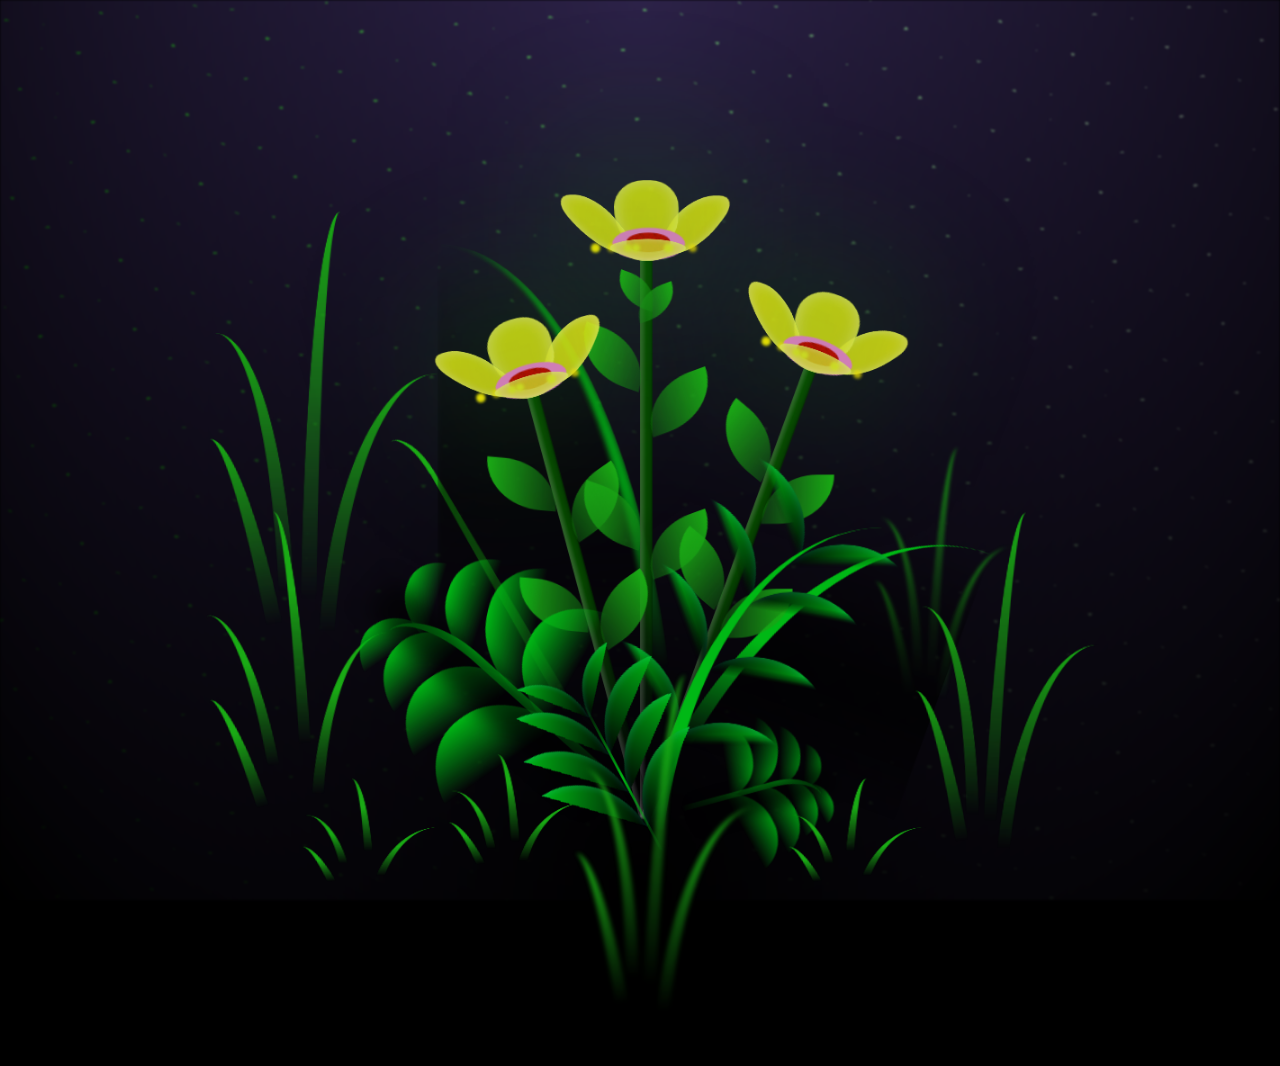
<file: FLORES.html>
<!DOCTYPE html>
<html lang="es">
<head>
    <meta charset="UTF-8">
    <meta http-equiv="X-UA-Compatible" content="IE=edge">
    <meta name="viewport" content="width=device-width, initial-scale=1.0">
    <link rel="stylesheet" href="css/main.css">
    <link rel="icon" href="img/flowers.png" type="image/x-icon">
    <title>FLORES</title>
</head>

<body class="container">
    <div class="night"></div>
    <div class="flowers">
      <div class="flower flower--1">
        <div class="flower__leafs flower__leafs--1">
          <div class="flower__leaf flower__leaf--1"></div>
          <div class="flower__leaf flower__leaf--2"></div>
          <div class="flower__leaf flower__leaf--3"></div>
          <div class="flower__leaf flower__leaf--4"></div>
          <div class="flower__white-circle"></div>
  
          <div class="flower__light flower__light--1"></div>
          <div class="flower__light flower__light--2"></div>
          <div class="flower__light flower__light--3"></div>
          <div class="flower__light flower__light--4"></div>
          <div class="flower__light flower__light--5"></div>
          <div class="flower__light flower__light--6"></div>
          <div class="flower__light flower__light--7"></div>
          <div class="flower__light flower__light--8"></div>
  
        </div>
        <div class="flower__line">
          <div class="flower__line__leaf flower__line__leaf--1"></div>
          <div class="flower__line__leaf flower__line__leaf--2"></div>
          <div class="flower__line__leaf flower__line__leaf--3"></div>
          <div class="flower__line__leaf flower__line__leaf--4"></div>
          <div class="flower__line__leaf flower__line__leaf--5"></div>
          <div class="flower__line__leaf flower__line__leaf--6"></div>
        </div>
      </div>
  
      <div class="flower flower--2">
        <div class="flower__leafs flower__leafs--2">
          <div class="flower__leaf flower__leaf--1"></div>
          <div class="flower__leaf flower__leaf--2"></div>
          <div class="flower__leaf flower__leaf--3"></div>
          <div class="flower__leaf flower__leaf--4"></div>
          <div class="flower__white-circle"></div>
  
          <div class="flower__light flower__light--1"></div>
          <div class="flower__light flower__light--2"></div>
          <div class="flower__light flower__light--3"></div>
          <div class="flower__light flower__light--4"></div>
          <div class="flower__light flower__light--5"></div>
          <div class="flower__light flower__light--6"></div>
          <div class="flower__light flower__light--7"></div>
          <div class="flower__light flower__light--8"></div>
  
        </div>
        <div class="flower__line">
          <div class="flower__line__leaf flower__line__leaf--1"></div>
          <div class="flower__line__leaf flower__line__leaf--2"></div>
          <div class="flower__line__leaf flower__line__leaf--3"></div>
          <div class="flower__line__leaf flower__line__leaf--4"></div>
        </div>
      </div>
  
      <div class="flower flower--3">
        <div class="flower__leafs flower__leafs--3">
          <div class="flower__leaf flower__leaf--1"></div>
          <div class="flower__leaf flower__leaf--2"></div>
          <div class="flower__leaf flower__leaf--3"></div>
          <div class="flower__leaf flower__leaf--4"></div>
          <div class="flower__white-circle"></div>
  
          <div class="flower__light flower__light--1"></div>
          <div class="flower__light flower__light--2"></div>
          <div class="flower__light flower__light--3"></div>
          <div class="flower__light flower__light--4"></div>
          <div class="flower__light flower__light--5"></div>
          <div class="flower__light flower__light--6"></div>
          <div class="flower__light flower__light--7"></div>
          <div class="flower__light flower__light--8"></div>
  
        </div>
        <div class="flower__line">
          <div class="flower__line__leaf flower__line__leaf--1"></div>
          <div class="flower__line__leaf flower__line__leaf--2"></div>
          <div class="flower__line__leaf flower__line__leaf--3"></div>
          <div class="flower__line__leaf flower__line__leaf--4"></div>
        </div>
      </div>
  
      <div class="grow-ans" style="--d:1.2s">
        <div class="flower__g-long">
          <div class="flower__g-long__top"></div>
          <div class="flower__g-long__bottom"></div>
        </div>
      </div>
  
      <div class="growing-grass">
        <div class="flower__grass flower__grass--1">
          <div class="flower__grass--top"></div>
          <div class="flower__grass--bottom"></div>
          <div class="flower__grass__leaf flower__grass__leaf--1"></div>
          <div class="flower__grass__leaf flower__grass__leaf--2"></div>
          <div class="flower__grass__leaf flower__grass__leaf--3"></div>
          <div class="flower__grass__leaf flower__grass__leaf--4"></div>
          <div class="flower__grass__leaf flower__grass__leaf--5"></div>
          <div class="flower__grass__leaf flower__grass__leaf--6"></div>
          <div class="flower__grass__leaf flower__grass__leaf--7"></div>
          <div class="flower__grass__leaf flower__grass__leaf--8"></div>
          <div class="flower__grass__overlay"></div>
        </div>
      </div>
  
      <div class="growing-grass">
        <div class="flower__grass flower__grass--2">
          <div class="flower__grass--top"></div>
          <div class="flower__grass--bottom"></div>
          <div class="flower__grass__leaf flower__grass__leaf--1"></div>
          <div class="flower__grass__leaf flower__grass__leaf--2"></div>
          <div class="flower__grass__leaf flower__grass__leaf--3"></div>
          <div class="flower__grass__leaf flower__grass__leaf--4"></div>
          <div class="flower__grass__leaf flower__grass__leaf--5"></div>
          <div class="flower__grass__leaf flower__grass__leaf--6"></div>
          <div class="flower__grass__leaf flower__grass__leaf--7"></div>
          <div class="flower__grass__leaf flower__grass__leaf--8"></div>
          <div class="flower__grass__overlay"></div>
        </div>
      </div>
  
      <div class="grow-ans" style="--d:2.4s">
        <div class="flower__g-right flower__g-right--1">
          <div class="leaf"></div>
        </div>
      </div>
  
      <div class="grow-ans" style="--d:2.8s">
        <div class="flower__g-right flower__g-right--2">
          <div class="leaf"></div>
        </div>
      </div>
  
      <div class="grow-ans" style="--d:2.8s">
        <div class="flower__g-front">
          <div class="flower__g-front__leaf-wrapper flower__g-front__leaf-wrapper--1">
            <div class="flower__g-front__leaf"></div>
          </div>
          <div class="flower__g-front__leaf-wrapper flower__g-front__leaf-wrapper--2">
            <div class="flower__g-front__leaf"></div>
          </div>
          <div class="flower__g-front__leaf-wrapper flower__g-front__leaf-wrapper--3">
            <div class="flower__g-front__leaf"></div>
          </div>
          <div class="flower__g-front__leaf-wrapper flower__g-front__leaf-wrapper--4">
            <div class="flower__g-front__leaf"></div>
          </div>
          <div class="flower__g-front__leaf-wrapper flower__g-front__leaf-wrapper--5">
            <div class="flower__g-front__leaf"></div>
          </div>
          <div class="flower__g-front__leaf-wrapper flower__g-front__leaf-wrapper--6">
            <div class="flower__g-front__leaf"></div>
          </div>
          <div class="flower__g-front__leaf-wrapper flower__g-front__leaf-wrapper--7">
            <div class="flower__g-front__leaf"></div>
          </div>
          <div class="flower__g-front__leaf-wrapper flower__g-front__leaf-wrapper--8">
            <div class="flower__g-front__leaf"></div>
          </div>
          <div class="flower__g-front__line"></div>
        </div>
      </div>
  
      <div class="grow-ans" style="--d:3.2s">
        <div class="flower__g-fr">
          <div class="leaf"></div>
          <div class="flower__g-fr__leaf flower__g-fr__leaf--1"></div>
          <div class="flower__g-fr__leaf flower__g-fr__leaf--2"></div>
          <div class="flower__g-fr__leaf flower__g-fr__leaf--3"></div>
          <div class="flower__g-fr__leaf flower__g-fr__leaf--4"></div>
          <div class="flower__g-fr__leaf flower__g-fr__leaf--5"></div>
          <div class="flower__g-fr__leaf flower__g-fr__leaf--6"></div>
          <div class="flower__g-fr__leaf flower__g-fr__leaf--7"></div>
          <div class="flower__g-fr__leaf flower__g-fr__leaf--8"></div>
        </div>
      </div>
  
      <div class="long-g long-g--0">
        <div class="grow-ans" style="--d:3s">
          <div class="leaf leaf--0"></div>
        </div>
        <div class="grow-ans" style="--d:2.2s">
          <div class="leaf leaf--1"></div>
        </div>
        <div class="grow-ans" style="--d:3.4s">
          <div class="leaf leaf--2"></div>
        </div>
        <div class="grow-ans" style="--d:3.6s">
          <div class="leaf leaf--3"></div>
        </div>
      </div>
  
      <div class="long-g long-g--1">
        <div class="grow-ans" style="--d:3.6s">
          <div class="leaf leaf--0"></div>
        </div>
        <div class="grow-ans" style="--d:3.8s">
          <div class="leaf leaf--1"></div>
        </div>
        <div class="grow-ans" style="--d:4s">
          <div class="leaf leaf--2"></div>
        </div>
        <div class="grow-ans" style="--d:4.2s">
          <div class="leaf leaf--3"></div>
        </div>
      </div>
  
      <div class="long-g long-g--2">
        <div class="grow-ans" style="--d:4s">
          <div class="leaf leaf--0"></div>
        </div>
        <div class="grow-ans" style="--d:4.2s">
          <div class="leaf leaf--1"></div>
        </div>
        <div class="grow-ans" style="--d:4.4s">
          <div class="leaf leaf--2"></div>
        </div>
        <div class="grow-ans" style="--d:4.6s">
          <div class="leaf leaf--3"></div>
        </div>
      </div>
  
      <div class="long-g long-g--3">
        <div class="grow-ans" style="--d:4s">
          <div class="leaf leaf--0"></div>
        </div>
        <div class="grow-ans" style="--d:4.2s">
          <div class="leaf leaf--1"></div>
        </div>
        <div class="grow-ans" style="--d:3s">
          <div class="leaf leaf--2"></div>
        </div>
        <div class="grow-ans" style="--d:3.6s">
          <div class="leaf leaf--3"></div>
        </div>
      </div>
  
      <div class="long-g long-g--4">
        <div class="grow-ans" style="--d:4s">
          <div class="leaf leaf--0"></div>
        </div>
        <div class="grow-ans" style="--d:4.2s">
          <div class="leaf leaf--1"></div>
        </div>
        <div class="grow-ans" style="--d:3s">
          <div class="leaf leaf--2"></div>
        </div>
        <div class="grow-ans" style="--d:3.6s">
          <div class="leaf leaf--3"></div>
        </div>
      </div>
  
      <div class="long-g long-g--5">
        <div class="grow-ans" style="--d:4s">
          <div class="leaf leaf--0"></div>
        </div>
        <div class="grow-ans" style="--d:4.2s">
          <div class="leaf leaf--1"></div>
        </div>
        <div class="grow-ans" style="--d:3s">
          <div class="leaf leaf--2"></div>
        </div>
        <div class="grow-ans" style="--d:3.6s">
          <div class="leaf leaf--3"></div>
        </div>
      </div>
  
      <div class="long-g long-g--6">
        <div class="grow-ans" style="--d:4.2s">
          <div class="leaf leaf--0"></div>
        </div>
        <div class="grow-ans" style="--d:4.4s">
          <div class="leaf leaf--1"></div>
        </div>
        <div class="grow-ans" style="--d:4.6s">
          <div class="leaf leaf--2"></div>
        </div>
        <div class="grow-ans" style="--d:4.8s">
          <div class="leaf leaf--3"></div>
        </div>
      </div>
  
      <div class="long-g long-g--7">
        <div class="grow-ans" style="--d:3s">
          <div class="leaf leaf--0"></div>
        </div>
        <div class="grow-ans" style="--d:3.2s">
          <div class="leaf leaf--1"></div>
        </div>
        <div class="grow-ans" style="--d:3.5s">
          <div class="leaf leaf--2"></div>
        </div>
        <div class="grow-ans" style="--d:3.6s">
          <div class="leaf leaf--3"></div>
        </div>
      </div>
    </div>
    <script src="main.js"></script>
  </body>
</html>
</file>
<file: css/main.css>
*,
*::after,
*::before {
  padding: 0;
  margin: 0;
  box-sizing: border-box;
}

:root {
  --dark-color: #000;
}

body {
  display: flex;
  align-items: flex-end;
  justify-content: center;
  min-height: 100vh;
  background-color: var(--dark-color);
  overflow: hidden;
  perspective: 1000px;
}
img {
  max-width: 100%; /* Asegura que la imagen nunca exceda el ancho de su contenedor */
  height: auto;    /* Mantiene la proporción de la imagen al escalarla */
  display: block;  /* Opcional: Ayuda a evitar problemas de espacio inferior si la imagen es un elemento en línea */
}

.night {
  position: fixed;
  left: 50%;
  top: 0;
  transform: translateX(-50%);
  width: 100%;
  height: 100%;
  filter: blur(0.1vmin);
  background-image: radial-gradient(ellipse at top, transparent 0%, var(--dark-color)), 
  radial-gradient(ellipse at bottom, var(--dark-color), rgba(145, 233, 255, 0.2)), 
  repeating-linear-gradient(220deg, rgb(42, 2, 64) 0px,  rgb(42, 2, 64) 19px, transparent 19px, 
  transparent 22px), repeating-linear-gradient(189deg,  rgb(42, 2, 64) 0px,  rgb(42, 2, 64) 19px, 
  transparent 19px, transparent 22px), repeating-linear-gradient(148deg,  rgb(42, 2, 64) 0px, 
  rgb(42, 2, 64) 19px, transparent 19px, transparent 22px), linear-gradient(90deg, rgb(21, 255, 0), 
  rgb(240, 240, 240));
}

.flowers {
  position: relative;
  transform: scale(0.9);
}

.flower {
  position: absolute;
  bottom: 10vmin;
  transform-origin: bottom center;
  z-index: 10;
  --fl-speed: 0.8s;
}
.flower--1 {
  -webkit-animation: moving-flower-1 4s linear infinite;
          animation: moving-flower-1 4s linear infinite;
}
.flower--1 .flower__line {
  height: 70vmin;
  -webkit-animation-delay: 0.3s;
          animation-delay: 0.3s;
}
.flower--1 .flower__line__leaf--1 {
  -webkit-animation: blooming-leaf-right var(--fl-speed) 1.6s backwards;
          animation: blooming-leaf-right var(--fl-speed) 1.6s backwards;
}
.flower--1 .flower__line__leaf--2 {
  -webkit-animation: blooming-leaf-right var(--fl-speed) 1.4s backwards;
          animation: blooming-leaf-right var(--fl-speed) 1.4s backwards;
}
.flower--1 .flower__line__leaf--3 {
  -webkit-animation: blooming-leaf-left var(--fl-speed) 1.2s backwards;
          animation: blooming-leaf-left var(--fl-speed) 1.2s backwards;
}
.flower--1 .flower__line__leaf--4 {
  -webkit-animation: blooming-leaf-left var(--fl-speed) 1s backwards;
          animation: blooming-leaf-left var(--fl-speed) 1s backwards;
}
.flower--1 .flower__line__leaf--5 {
  -webkit-animation: blooming-leaf-right var(--fl-speed) 1.8s backwards;
          animation: blooming-leaf-right var(--fl-speed) 1.8s backwards;
}
.flower--1 .flower__line__leaf--6 {
  -webkit-animation: blooming-leaf-left var(--fl-speed) 2s backwards;
          animation: blooming-leaf-left var(--fl-speed) 2s backwards;
}
.flower--2 {
  left: 50%;
  transform: rotate(20deg);
  -webkit-animation: moving-flower-2 4s linear infinite;
          animation: moving-flower-2 4s linear infinite;
}
.flower--2 .flower__line {
  height: 60vmin;
  -webkit-animation-delay: 0.6s;
          animation-delay: 0.6s;
}
.flower--2 .flower__line__leaf--1 {
  -webkit-animation: blooming-leaf-right var(--fl-speed) 1.9s backwards;
          animation: blooming-leaf-right var(--fl-speed) 1.9s backwards;
}
.flower--2 .flower__line__leaf--2 {
  -webkit-animation: blooming-leaf-right var(--fl-speed) 1.7s backwards;
          animation: blooming-leaf-right var(--fl-speed) 1.7s backwards;
}
.flower--2 .flower__line__leaf--3 {
  -webkit-animation: blooming-leaf-left var(--fl-speed) 1.5s backwards;
          animation: blooming-leaf-left var(--fl-speed) 1.5s backwards;
}
.flower--2 .flower__line__leaf--4 {
  -webkit-animation: blooming-leaf-left var(--fl-speed) 1.3s backwards;
          animation: blooming-leaf-left var(--fl-speed) 1.3s backwards;
}
.flower--3 {
  left: 50%;
  transform: rotate(-15deg);
  -webkit-animation: moving-flower-3 4s linear infinite;
          animation: moving-flower-3 4s linear infinite;
}
.flower--3 .flower__line {
  -webkit-animation-delay: 0.9s;
          animation-delay: 0.9s;
}
.flower--3 .flower__line__leaf--1 {
  -webkit-animation: blooming-leaf-right var(--fl-speed) 2.5s backwards;
          animation: blooming-leaf-right var(--fl-speed) 2.5s backwards;
}
.flower--3 .flower__line__leaf--2 {
  -webkit-animation: blooming-leaf-right var(--fl-speed) 2.3s backwards;
          animation: blooming-leaf-right var(--fl-speed) 2.3s backwards;
}
.flower--3 .flower__line__leaf--3 {
  -webkit-animation: blooming-leaf-left var(--fl-speed) 2.1s backwards;
          animation: blooming-leaf-left var(--fl-speed) 2.1s backwards;
}
.flower--3 .flower__line__leaf--4 {
  -webkit-animation: blooming-leaf-left var(--fl-speed) 1.9s backwards;
          animation: blooming-leaf-left var(--fl-speed) 1.9s backwards;
}
.flower__leafs {
  position: relative;
  -webkit-animation: blooming-flower 2s backwards;
          animation: blooming-flower 2s backwards;
}
.flower__leafs--1 {
  -webkit-animation-delay: 1.1s;
          animation-delay: 1.1s;
}
.flower__leafs--2 {
  -webkit-animation-delay: 1.4s;
          animation-delay: 1.4s;
}
.flower__leafs--3 {
  -webkit-animation-delay: 1.7s;
          animation-delay: 1.7s;
}
.flower__leafs::after {
  content: "";
  position: absolute;
  left: 0;
  top: 0;
  transform: translate(-50%, -100%);
  width: 8vmin;
  height: 8vmin;
  background-color: #1aaa15;
  filter: blur(10vmin);
}
.flower__leaf {
  position: absolute;
  bottom: 0;
  left: 50%;
  width: 8vmin;
  height: 11vmin;
  border-radius: 51% 49% 47% 53%/44% 45% 55% 69%;
  background-color: #1aaa15;
  background-image: linear-gradient(to top, #dbd816, #dde012);
  transform-origin: bottom center;
  opacity: 0.9;
  box-shadow: inset 0 0 2vmin rgba(255, 255, 255, 0.5);
}
.flower__leaf--1 {
  transform: translate(-10%, 1%) rotateY(40deg) rotateX(-50deg);
}
.flower__leaf--2 {
  transform: translate(-50%, -4%) rotateX(40deg);
}
.flower__leaf--3 {
  transform: translate(-90%, 0%) rotateY(45deg) rotateX(50deg);
}
.flower__leaf--4 {
  width: 8vmin;
  height: 8vmin;
  transform-origin: bottom left;
  border-radius: 4vmin 10vmin 4vmin 4vmin;
  transform: translate(0%, 18%) rotateX(70deg) rotate(-43deg);
  background-image: linear-gradient(to top, #cadb2b, #c5d627);
  z-index: 1;
  opacity: 0.8;
}
.flower__white-circle {
  position: absolute;
  left: -3.5vmin;
  top: -3vmin;
  width: 9vmin;
  height: 4vmin;
  border-radius: 50%;
  background-color: #e279c6;
}
.flower__white-circle::after {
  content: "";
  position: absolute;
  left: 50%;
  top: 45%;
  transform: translate(-50%, -50%);
  width: 60%;
  height: 60%;
  border-radius: inherit;
  background-image: repeating-linear-gradient(135deg, rgba(0, 0, 0, 0.03) 0px, 
  rgba(0, 0, 0, 0.03) 1px, transparent 1px, transparent 12px), repeating-linear-gradient(45deg, 
  rgba(0, 0, 0, 0.03) 0px, rgba(0, 0, 0, 0.03) 1px, transparent 1px, transparent 12px), 
  repeating-linear-gradient(67.5deg, rgba(0, 0, 0, 0.03) 0px, rgba(0, 0, 0, 0.03) 1px, 
  transparent 1px, transparent 12px), repeating-linear-gradient(135deg, rgba(0, 0, 0, 0.03) 0px, 
  rgba(0, 0, 0, 0.03) 1px, transparent 1px, transparent 12px), repeating-linear-gradient(45deg, 
  rgba(0, 0, 0, 0.03) 0px, rgba(0, 0, 0, 0.03) 1px, transparent 1px, transparent 12px), 
  repeating-linear-gradient(112.5deg, rgba(0, 0, 0, 0.03) 0px, rgba(0, 0, 0, 0.03) 1px, 
  transparent 1px, transparent 12px), repeating-linear-gradient(112.5deg, rgba(0, 0, 0, 0.03) 0px, 
  rgba(0, 0, 0, 0.03) 1px, transparent 1px, transparent 12px), repeating-linear-gradient(45deg, 
  rgba(0, 0, 0, 0.03) 0px, rgba(0, 0, 0, 0.03) 1px, transparent 1px, transparent 12px), 
  repeating-linear-gradient(22.5deg, rgba(0, 0, 0, 0.03) 0px, rgba(0, 0, 0, 0.03) 1px, 
  transparent 1px, transparent 12px), repeating-linear-gradient(45deg, rgba(0, 0, 0, 0.03) 0px, 
  rgba(0, 0, 0, 0.03) 1px, transparent 1px, transparent 12px), repeating-linear-gradient(22.5deg, 
  rgba(0, 0, 0, 0.03) 0px, rgba(0, 0, 0, 0.03) 1px, transparent 1px, transparent 12px), 
  repeating-linear-gradient(135deg, rgba(0, 0, 0, 0.03) 0px, rgba(0, 0, 0, 0.03) 1px, 
  transparent 1px, transparent 12px), repeating-linear-gradient(157.5deg, rgba(0, 0, 0, 0.03) 0px, 
  rgba(0, 0, 0, 0.03) 1px, transparent 1px, transparent 12px), repeating-linear-gradient(67.5deg, 
  rgba(0, 0, 0, 0.03) 0px, rgba(0, 0, 0, 0.03) 1px, transparent 1px, transparent 12px), 
  repeating-linear-gradient(67.5deg, rgba(0, 0, 0, 0.03) 0px, rgba(0, 0, 0, 0.03) 1px, 
  transparent 1px, transparent 12px), linear-gradient(90deg, rgb(190, 0, 0), rgb(190, 0, 0));
}
.flower__line {
  height: 55vmin;
  width: 1.5vmin;
  background-image: linear-gradient(to left, rgba(0, 0, 0, 0.2), transparent, 
  rgba(255, 255, 255, 0.2)), linear-gradient(to top, transparent 10%, #064600, #064600);
  box-shadow: inset 0 0 2px rgba(0, 0, 0, 0.5);
  -webkit-animation: grow-flower-tree 4s backwards;
          animation: grow-flower-tree 4s backwards;
}
.flower__line__leaf {
  --w: 7vmin;
  --h: calc(var(--w) + 2vmin);
  position: absolute;
  top: 20%;
  left: 90%;
  width: var(--w);
  height: var(--h);
  border-top-right-radius: var(--h);
  border-bottom-left-radius: var(--h);
  background-image: linear-gradient(to top, rgba(20, 122, 20, 0.4), #1aaa15);
}
.flower__line__leaf--1 {
  transform: rotate(70deg) rotateY(30deg);
}
.flower__line__leaf--2 {
  top: 45%;
  transform: rotate(70deg) rotateY(30deg);
}
.flower__line__leaf--3, .flower__line__leaf--4, .flower__line__leaf--6 {
  border-top-right-radius: 0;
  border-bottom-left-radius: 0;
  border-top-left-radius: var(--h);
  border-bottom-right-radius: var(--h);
  left: -460%;
  top: 12%;
  transform: rotate(-70deg) rotateY(30deg);
}
.flower__line__leaf--4 {
  top: 40%;
}
.flower__line__leaf--5 {
  top: 0;
  transform-origin: left;
  transform: rotate(70deg) rotateY(30deg) scale(0.6);
}
.flower__line__leaf--6 {
  top: -2%;
  left: -450%;
  transform-origin: right;
  transform: rotate(-70deg) rotateY(30deg) scale(0.6);
}
.flower__light {
  position: absolute;
  bottom: 0vmin;
  width: 1vmin;
  height: 1vmin;
  background-color: rgb(226, 223, 13);
  border-radius: 50%;
  filter: blur(0.2vmin);
  -webkit-animation: light-ans 4s linear infinite backwards;
          animation: light-ans 4s linear infinite backwards;
}
.flower__light:nth-child(odd) {
  background-color: #fce300bb;
}
.flower__light--1 {
  left: -2vmin;
  -webkit-animation-delay: 1s;
          animation-delay: 1s;
}
.flower__light--2 {
  left: 3vmin;
  -webkit-animation-delay: 0.5s;
          animation-delay: 0.5s;
}
.flower__light--3 {
  left: -6vmin;
  -webkit-animation-delay: 0.3s;
          animation-delay: 0.3s;
}
.flower__light--4 {
  left: 6vmin;
  -webkit-animation-delay: 0.9s;
          animation-delay: 0.9s;
}
.flower__light--5 {
  left: -1vmin;
  -webkit-animation-delay: 1.5s;
          animation-delay: 1.5s;
}
.flower__light--6 {
  left: -4vmin;
  -webkit-animation-delay: 3s;
          animation-delay: 3s;
}
.flower__light--7 {
  left: 3vmin;
  -webkit-animation-delay: 2s;
          animation-delay: 2s;
}
.flower__light--8 {
  left: -6vmin;
  -webkit-animation-delay: 3.5s;
          animation-delay: 3.5s;
}
.flower__grass {
  --c: #00b815;
  --line-w: 1.5vmin;
  position: absolute;
  bottom: 12vmin;
  left: -7vmin;
  display: flex;
  flex-direction: column;
  align-items: flex-end;
  z-index: 20;
  transform-origin: bottom center;
  transform: rotate(-48deg) rotateY(40deg);
}
.flower__grass--1 {
  -webkit-animation: moving-grass 2s linear infinite;
          animation: moving-grass 2s linear infinite;
}
.flower__grass--2 {
  left: 2vmin;
  bottom: 10vmin;
  transform: scale(0.5) rotate(75deg) rotateX(10deg) rotateY(-200deg);
  opacity: 0.8;
  z-index: 0;
  -webkit-animation: moving-grass--2 1.5s linear infinite;
          animation: moving-grass--2 1.5s linear infinite;
}
.flower__grass--top {
  width: 7vmin;
  height: 10vmin;
  border-top-right-radius: 100%;
  border-right: var(--line-w) solid var(--c);
  transform-origin: bottom center;
  transform: rotate(-2deg);
}
.flower__grass--bottom {
  margin-top: -2px;
  width: var(--line-w);
  height: 25vmin;
  background-image: linear-gradient(to top, transparent, var(--c));
}
.flower__grass__leaf {
  --size: 10vmin;
  position: absolute;
  width: calc(var(--size) * 2.1);
  height: var(--size);
  border-top-left-radius: var(--size);
  border-top-right-radius: var(--size);
  background-image: linear-gradient(to top, transparent, transparent 30%, var(--c));
  z-index: 100;
}
.flower__grass__leaf--1 {
  top: -6%;
  left: 30%;
  --size: 6vmin;
  transform: rotate(-20deg);
  -webkit-animation: growing-grass-ans--1 2s 2.6s backwards;
          animation: growing-grass-ans--1 2s 2.6s backwards;
}
@-webkit-keyframes growing-grass-ans--1 {
  0% {
    transform-origin: bottom left;
    transform: rotate(-20deg) scale(0);
  }
}
@keyframes growing-grass-ans--1 {
  0% {
    transform-origin: bottom left;
    transform: rotate(-20deg) scale(0);
  }
}
.flower__grass__leaf--2 {
  top: -5%;
  left: -110%;
  --size: 6vmin;
  transform: rotate(10deg);
  -webkit-animation: growing-grass-ans--2 2s 2.4s linear backwards;
          animation: growing-grass-ans--2 2s 2.4s linear backwards;
}
@-webkit-keyframes growing-grass-ans--2 {
  0% {
    transform-origin: bottom right;
    transform: rotate(10deg) scale(0);
  }
}
@keyframes growing-grass-ans--2 {
  0% {
    transform-origin: bottom right;
    transform: rotate(10deg) scale(0);
  }
}
.flower__grass__leaf--3 {
  top: 5%;
  left: 60%;
  --size: 8vmin;
  transform: rotate(-18deg) rotateX(-20deg);
  -webkit-animation: growing-grass-ans--3 2s 2.2s linear backwards;
          animation: growing-grass-ans--3 2s 2.2s linear backwards;
}
@-webkit-keyframes growing-grass-ans--3 {
  0% {
    transform-origin: bottom left;
    transform: rotate(-18deg) rotateX(-20deg) scale(0);
  }
}
@keyframes growing-grass-ans--3 {
  0% {
    transform-origin: bottom left;
    transform: rotate(-18deg) rotateX(-20deg) scale(0);
  }
}
.flower__grass__leaf--4 {
  top: 6%;
  left: -135%;
  --size: 8vmin;
  transform: rotate(2deg);
  -webkit-animation: growing-grass-ans--4 2s 2s linear backwards;
          animation: growing-grass-ans--4 2s 2s linear backwards;
}
@-webkit-keyframes growing-grass-ans--4 {
  0% {
    transform-origin: bottom right;
    transform: rotate(2deg) scale(0);
  }
}
@keyframes growing-grass-ans--4 {
  0% {
    transform-origin: bottom right;
    transform: rotate(2deg) scale(0);
  }
}
.flower__grass__leaf--5 {
  top: 20%;
  left: 60%;
  --size: 10vmin;
  transform: rotate(-24deg) rotateX(-20deg);
  -webkit-animation: growing-grass-ans--5 2s 1.8s linear backwards;
          animation: growing-grass-ans--5 2s 1.8s linear backwards;
}
@-webkit-keyframes growing-grass-ans--5 {
  0% {
    transform-origin: bottom left;
    transform: rotate(-24deg) rotateX(-20deg) scale(0);
  }
}
@keyframes growing-grass-ans--5 {
  0% {
    transform-origin: bottom left;
    transform: rotate(-24deg) rotateX(-20deg) scale(0);
  }
}
.flower__grass__leaf--6 {
  top: 22%;
  left: -180%;
  --size: 10vmin;
  transform: rotate(10deg);
  -webkit-animation: growing-grass-ans--6 2s 1.6s linear backwards;
          animation: growing-grass-ans--6 2s 1.6s linear backwards;
}
@-webkit-keyframes growing-grass-ans--6 {
  0% {
    transform-origin: bottom right;
    transform: rotate(10deg) scale(0);
  }
}
@keyframes growing-grass-ans--6 {
  0% {
    transform-origin: bottom right;
    transform: rotate(10deg) scale(0);
  }
}
.flower__grass__leaf--7 {
  top: 39%;
  left: 70%;
  --size: 10vmin;
  transform: rotate(-10deg);
  -webkit-animation: growing-grass-ans--7 2s 1.4s linear backwards;
          animation: growing-grass-ans--7 2s 1.4s linear backwards;
}
@-webkit-keyframes growing-grass-ans--7 {
  0% {
    transform-origin: bottom left;
    transform: rotate(-10deg) scale(0);
  }
}
@keyframes growing-grass-ans--7 {
  0% {
    transform-origin: bottom left;
    transform: rotate(-10deg) scale(0);
  }
}
.flower__grass__leaf--8 {
  top: 40%;
  left: -215%;
  --size: 11vmin;
  transform: rotate(10deg);
  -webkit-animation: growing-grass-ans--8 2s 1.2s linear backwards;
          animation: growing-grass-ans--8 2s 1.2s linear backwards;
}
@-webkit-keyframes growing-grass-ans--8 {
  0% {
    transform-origin: bottom right;
    transform: rotate(10deg) scale(0);
  }
}
@keyframes growing-grass-ans--8 {
  0% {
    transform-origin: bottom right;
    transform: rotate(10deg) scale(0);
  }
}
.flower__grass__overlay {
  position: absolute;
  top: -10%;
  right: 0%;
  width: 100%;
  height: 100%;
  background-color: rgba(0, 0, 0, 0.6);
  filter: blur(1.5vmin);
  z-index: 100;
}
.flower__g-long {
  --w: 2vmin;
  --h: 6vmin;
  --c: #1aaa15;
  position: absolute;
  bottom: 10vmin;
  left: -3vmin;
  transform-origin: bottom center;
  transform: rotate(-30deg) rotateY(-20deg);
  display: flex;
  flex-direction: column;
  align-items: flex-end;
  -webkit-animation: flower-g-long-ans 3s linear infinite;
          animation: flower-g-long-ans 3s linear infinite;
}
@-webkit-keyframes flower-g-long-ans {
  0%, 100% {
    transform: rotate(-30deg) rotateY(-20deg);
  }
  50% {
    transform: rotate(-32deg) rotateY(-20deg);
  }
}
@keyframes flower-g-long-ans {
  0%, 100% {
    transform: rotate(-30deg) rotateY(-20deg);
  }
  50% {
    transform: rotate(-32deg) rotateY(-20deg);
  }
}
.flower__g-long__top {
  top: calc(var(--h) * -1);
  width: calc(var(--w) + 1vmin);
  height: var(--h);
  border-top-right-radius: 100%;
  border-right: 0.7vmin solid var(--c);
  transform: translate(-0.7vmin, 1vmin);
}
.flower__g-long__bottom {
  width: var(--w);
  height: 50vmin;
  transform-origin: bottom center;
  background-image: linear-gradient(to top, transparent 30%, var(--c));
  box-shadow: inset 0 0 2px rgba(0, 0, 0, 0.5);
  -webkit-clip-path: polygon(35% 0, 65% 1%, 100% 100%, 0% 100%);
          clip-path: polygon(35% 0, 65% 1%, 100% 100%, 0% 100%);
}
.flower__g-right {
  position: absolute;
  bottom: 6vmin;
  left: -2vmin;
  transform-origin: bottom left;
  transform: rotate(20deg);
}
.flower__g-right .leaf {
  width: 30vmin;
  height: 50vmin;
  border-top-left-radius: 100%;
  border-left: 2vmin solid #00b815;
  background-image: linear-gradient(to bottom, transparent, var(--dark-color) 60%);
  -webkit-mask-image: linear-gradient(to top, transparent 30%, #00b815 60%);
}
.flower__g-right--1 {
  -webkit-animation: flower-g-right-ans 2.5s linear infinite;
          animation: flower-g-right-ans 2.5s linear infinite;
}
.flower__g-right--2 {
  left: 5vmin;
  transform: rotateY(-180deg);
  -webkit-animation: flower-g-right-ans--2 3s linear infinite;
          animation: flower-g-right-ans--2 3s linear infinite;
}
.flower__g-right--2 .leaf {
  height: 75vmin;
  filter: blur(0.3vmin);
  opacity: 0.8;
}
@-webkit-keyframes flower-g-right-ans {
  0%, 100% {
    transform: rotate(20deg);
  }
  50% {
    transform: rotate(24deg) rotateX(-20deg);
  }
}
@keyframes flower-g-right-ans {
  0%, 100% {
    transform: rotate(20deg);
  }
  50% {
    transform: rotate(24deg) rotateX(-20deg);
  }
}
@-webkit-keyframes flower-g-right-ans--2 {
  0%, 100% {
    transform: rotateY(-180deg) rotate(0deg) rotateX(-20deg);
  }
  50% {
    transform: rotateY(-180deg) rotate(6deg) rotateX(-20deg);
  }
}
@keyframes flower-g-right-ans--2 {
  0%, 100% {
    transform: rotateY(-180deg) rotate(0deg) rotateX(-20deg);
  }
  50% {
    transform: rotateY(-180deg) rotate(6deg) rotateX(-20deg);
  }
}
.flower__g-front {
  position: absolute;
  bottom: 6vmin;
  left: 2.5vmin;
  z-index: 100;
  transform-origin: bottom center;
  transform: rotate(-28deg) rotateY(30deg) scale(1.04);
  -webkit-animation: flower__g-front-ans 2s linear infinite;
          animation: flower__g-front-ans 2s linear infinite;
}
@-webkit-keyframes flower__g-front-ans {
  0%, 100% {
    transform: rotate(-28deg) rotateY(30deg) scale(1.04);
  }
  50% {
    transform: rotate(-35deg) rotateY(40deg) scale(1.04);
  }
}
@keyframes flower__g-front-ans {
  0%, 100% {
    transform: rotate(-28deg) rotateY(30deg) scale(1.04);
  }
  50% {
    transform: rotate(-35deg) rotateY(40deg) scale(1.04);
  }
}
.flower__g-front__line {
  width: 0.3vmin;
  height: 20vmin;
  background-image: linear-gradient(to top, transparent, #00b815, transparent 100%);
  position: relative;
}
.flower__g-front__leaf-wrapper {
  position: absolute;
  top: 0;
  left: 0;
  transform-origin: bottom left;
  transform: rotate(10deg);
}
.flower__g-front__leaf-wrapper:nth-child(even) {
  left: 0vmin;
  transform: rotateY(-180deg) rotate(5deg);
  -webkit-animation: flower__g-front__leaf-left-ans 1s ease-in backwards;
          animation: flower__g-front__leaf-left-ans 1s ease-in backwards;
}
.flower__g-front__leaf-wrapper:nth-child(odd) {
  -webkit-animation: flower__g-front__leaf-ans 1s ease-in backwards;
          animation: flower__g-front__leaf-ans 1s ease-in backwards;
}
.flower__g-front__leaf-wrapper--1 {
  top: -8vmin;
  transform: scale(0.7);
  -webkit-animation: flower__g-front__leaf-ans 1s 5.5s ease-in backwards !important;
          animation: flower__g-front__leaf-ans 1s 5.5s ease-in backwards !important;
}
.flower__g-front__leaf-wrapper--2 {
  top: -8vmin;
  transform: rotateY(-180deg) scale(0.7) !important;
  -webkit-animation: flower__g-front__leaf-left-ans-2 1s 4.6s ease-in backwards !important;
          animation: flower__g-front__leaf-left-ans-2 1s 4.6s ease-in backwards !important;
}
.flower__g-front__leaf-wrapper--3 {
  top: -3vmin;
  -webkit-animation: flower__g-front__leaf-ans 1s 4.6s ease-in backwards;
          animation: flower__g-front__leaf-ans 1s 4.6s ease-in backwards;
}
.flower__g-front__leaf-wrapper--4 {
  top: -3vmin;
  transform: rotateY(-180deg) scale(0.9) !important;
  -webkit-animation: flower__g-front__leaf-left-ans-2 1s 4.6s ease-in backwards !important;
          animation: flower__g-front__leaf-left-ans-2 1s 4.6s ease-in backwards !important;
}
@-webkit-keyframes flower__g-front__leaf-left-ans-2 {
  0% {
    transform: rotateY(-180deg) scale(0);
  }
}
@keyframes flower__g-front__leaf-left-ans-2 {
  0% {
    transform: rotateY(-180deg) scale(0);
  }
}
.flower__g-front__leaf-wrapper--5, .flower__g-front__leaf-wrapper--6 {
  top: 2vmin;
}
.flower__g-front__leaf-wrapper--7, .flower__g-front__leaf-wrapper--8 {
  top: 6.5vmin;
}
.flower__g-front__leaf-wrapper--2 {
  -webkit-animation-delay: 5.2s !important;
          animation-delay: 5.2s !important;
}
.flower__g-front__leaf-wrapper--3 {
  -webkit-animation-delay: 4.9s !important;
          animation-delay: 4.9s !important;
}
.flower__g-front__leaf-wrapper--5 {
  -webkit-animation-delay: 4.3s !important;
          animation-delay: 4.3s !important;
}
.flower__g-front__leaf-wrapper--6 {
  -webkit-animation-delay: 4.1s !important;
          animation-delay: 4.1s !important;
}
.flower__g-front__leaf-wrapper--7 {
  -webkit-animation-delay: 3.8s !important;
          animation-delay: 3.8s !important;
}
.flower__g-front__leaf-wrapper--8 {
  -webkit-animation-delay: 3.5s !important;
          animation-delay: 3.5s !important;
}
@-webkit-keyframes flower__g-front__leaf-ans {
  0% {
    transform: rotate(10deg) scale(0);
  }
}
@keyframes flower__g-front__leaf-ans {
  0% {
    transform: rotate(10deg) scale(0);
  }
}
@-webkit-keyframes flower__g-front__leaf-left-ans {
  0% {
    transform: rotateY(-180deg) rotate(5deg) scale(0);
  }
}
@keyframes flower__g-front__leaf-left-ans {
  0% {
    transform: rotateY(-180deg) rotate(5deg) scale(0);
  }
}
.flower__g-front__leaf {
  width: 10vmin;
  height: 10vmin;
  border-radius: 100% 0% 0% 100%/100% 100% 0% 0%;
  box-shadow: inset 0 2px 1vmin hsla(184deg, 97%, 58%, 0.2);
  background-image: linear-gradient(to bottom left, transparent, var(--dark-color)), 
  linear-gradient(to bottom right, #00b815 50%, transparent 50%, transparent);
  -webkit-mask-image: linear-gradient(to bottom right, #00b815 50%, transparent 50%, transparent);
  mask-image: linear-gradient(to bottom right, #00b815 50%, transparent 50%, transparent);
}
.flower__g-fr {
  position: absolute;
  bottom: -4vmin;
  left: vmin;
  transform-origin: bottom left;
  z-index: 10;
  -webkit-animation: flower__g-fr-ans 2s linear infinite;
          animation: flower__g-fr-ans 2s linear infinite;
}
@-webkit-keyframes flower__g-fr-ans {
  0%, 100% {
    transform: rotate(2deg);
  }
  50% {
    transform: rotate(4deg);
  }
}
@keyframes flower__g-fr-ans {
  0%, 100% {
    transform: rotate(2deg);
  }
  50% {
    transform: rotate(4deg);
  }
}
.flower__g-fr .leaf {
  width: 30vmin;
  height: 50vmin;
  border-top-left-radius: 100%;
  border-left: 2vmin solid #00b815;
  -webkit-mask-image: linear-gradient(to top, transparent 25%, #00b815 50%);
  position: relative;
  z-index: 1;
}
.flower__g-fr__leaf {
  position: absolute;
  top: 0;
  left: 0;
  width: 10vmin;
  height: 10vmin;
  border-radius: 100% 0% 0% 100%/100% 100% 0% 0%;
  box-shadow: inset 0 2px 1vmin hsla(184deg, 97%, 58%, 0.2);
  background-image: linear-gradient(to bottom left, transparent, var(--dark-color) 98%), 
  linear-gradient(to bottom right, #00b815 45%, transparent 50%, transparent);
  -webkit-mask-image: linear-gradient(135deg, #00b815 40%, transparent 50%, transparent);
}
.flower__g-fr__leaf--1 {
  left: 20vmin;
  transform: rotate(45deg);
  -webkit-animation: flower__g-fr-leaft-ans-1 0.5s 5.2s linear backwards;
          animation: flower__g-fr-leaft-ans-1 0.5s 5.2s linear backwards;
}
@-webkit-keyframes flower__g-fr-leaft-ans-1 {
  0% {
    transform-origin: left;
    transform: rotate(45deg) scale(0);
  }
}
@keyframes flower__g-fr-leaft-ans-1 {
  0% {
    transform-origin: left;
    transform: rotate(45deg) scale(0);
  }
}
.flower__g-fr__leaf--2 {
  left: 12vmin;
  top: -7vmin;
  transform: rotate(25deg) rotateY(-180deg);
  -webkit-animation: flower__g-fr-leaft-ans-6 0.5s 5s linear backwards;
          animation: flower__g-fr-leaft-ans-6 0.5s 5s linear backwards;
}
.flower__g-fr__leaf--3 {
  left: 15vmin;
  top: 6vmin;
  transform: rotate(55deg);
  -webkit-animation: flower__g-fr-leaft-ans-5 0.5s 4.8s linear backwards;
          animation: flower__g-fr-leaft-ans-5 0.5s 4.8s linear backwards;
}
.flower__g-fr__leaf--4 {
  left: 6vmin;
  top: -2vmin;
  transform: rotate(25deg) rotateY(-180deg);
  -webkit-animation: flower__g-fr-leaft-ans-6 0.5s 4.6s linear backwards;
          animation: flower__g-fr-leaft-ans-6 0.5s 4.6s linear backwards;
}
.flower__g-fr__leaf--5 {
  left: 10vmin;
  top: 14vmin;
  transform: rotate(55deg);
  -webkit-animation: flower__g-fr-leaft-ans-5 0.5s 4.4s linear backwards;
          animation: flower__g-fr-leaft-ans-5 0.5s 4.4s linear backwards;
}
@-webkit-keyframes flower__g-fr-leaft-ans-5 {
  0% {
    transform-origin: left;
    transform: rotate(55deg) scale(0);
  }
}
@keyframes flower__g-fr-leaft-ans-5 {
  0% {
    transform-origin: left;
    transform: rotate(55deg) scale(0);
  }
}
.flower__g-fr__leaf--6 {
  left: 0vmin;
  top: 6vmin;
  transform: rotate(25deg) rotateY(-180deg);
  -webkit-animation: flower__g-fr-leaft-ans-6 0.5s 4.2s linear backwards;
          animation: flower__g-fr-leaft-ans-6 0.5s 4.2s linear backwards;
}
@-webkit-keyframes flower__g-fr-leaft-ans-6 {
  0% {
    transform-origin: right;
    transform: rotate(25deg) rotateY(-180deg) scale(0);
  }
}
@keyframes flower__g-fr-leaft-ans-6 {
  0% {
    transform-origin: right;
    transform: rotate(25deg) rotateY(-180deg) scale(0);
  }
}
.flower__g-fr__leaf--7 {
  left: 5vmin;
  top: 22vmin;
  transform: rotate(45deg);
  -webkit-animation: flower__g-fr-leaft-ans-7 0.5s 4s linear backwards;
          animation: flower__g-fr-leaft-ans-7 0.5s 4s linear backwards;
}
@-webkit-keyframes flower__g-fr-leaft-ans-7 {
  0% {
    transform-origin: left;
    transform: rotate(45deg) scale(0);
  }
}
@keyframes flower__g-fr-leaft-ans-7 {
  0% {
    transform-origin: left;
    transform: rotate(45deg) scale(0);
  }
}
.flower__g-fr__leaf--8 {
  left: -4vmin;
  top: 15vmin;
  transform: rotate(15deg) rotateY(-180deg);
  -webkit-animation: flower__g-fr-leaft-ans-8 0.5s 3.8s linear backwards;
          animation: flower__g-fr-leaft-ans-8 0.5s 3.8s linear backwards;
}
@-webkit-keyframes flower__g-fr-leaft-ans-8 {
  0% {
    transform-origin: right;
    transform: rotate(15deg) rotateY(-180deg) scale(0);
  }
}
@keyframes flower__g-fr-leaft-ans-8 {
  0% {
    transform-origin: right;
    transform: rotate(15deg) rotateY(-180deg) scale(0);
  }
}

.long-g {
  position: absolute;
  bottom: 25vmin;
  left: -42vmin;
  transform-origin: bottom left;
}
.long-g--1 {
  bottom: 0vmin;
  transform: scale(0.8) rotate(-5deg);
}
.long-g--1 .leaf {
  -webkit-mask-image: linear-gradient(to top, transparent 40%, #00b815 80%) !important;
}
.long-g--1 .leaf--1 {
  --w: 5vmin;
  --h: 60vmin;
  left: -2vmin;
  transform: rotate(3deg) rotateY(-180deg);
}
.long-g--2, .long-g--3 {
  bottom: -3vmin;
  left: -35vmin;
  transform-origin: center;
  transform: scale(0.6) rotateX(60deg);
}
.long-g--2 .leaf, .long-g--3 .leaf {
  -webkit-mask-image: linear-gradient(to top, transparent 50%, #00b815 80%) !important;
}
.long-g--2 .leaf--1, .long-g--3 .leaf--1 {
  left: -1vmin;
  transform: rotateY(-180deg);
}
.long-g--3 {
  left: -17vmin;
  bottom: 0vmin;
}
.long-g--3 .leaf {
  -webkit-mask-image: linear-gradient(to top, transparent 40%, #00b815 80%) !important;
}
.long-g--4 {
  left: 25vmin;
  bottom: -3vmin;
  transform-origin: center;
  transform: scale(0.6) rotateX(60deg);
}
.long-g--4 .leaf {
  -webkit-mask-image: linear-gradient(to top, transparent 50%, #00b815 80%) !important;
}
.long-g--5 {
  left: 42vmin;
  bottom: 0vmin;
  transform: scale(0.8) rotate(2deg);
}
.long-g--6 {
  left: 0vmin;
  bottom: -20vmin;
  z-index: 100;
  filter: blur(0.3vmin);
  transform: scale(0.8) rotate(2deg);
}
.long-g--7 {
  left: 35vmin;
  bottom: 20vmin;
  z-index: -1;
  filter: blur(0.3vmin);
  transform: scale(0.6) rotate(2deg);
  opacity: 0.7;
}
.long-g .leaf {
  --w: 15vmin;
  --h: 40vmin;
  --c: #1aaa15;
  position: absolute;
  bottom: 0;
  width: var(--w);
  height: var(--h);
  border-top-left-radius: 100%;
  border-left: 2vmin solid var(--c);
  -webkit-mask-image: linear-gradient(to top, transparent 20%, var(--dark-color));
  transform-origin: bottom center;
}
.long-g .leaf--0 {
  left: 2vmin;
  -webkit-animation: leaf-ans-1 4s linear infinite;
          animation: leaf-ans-1 4s linear infinite;
}
.long-g .leaf--1 {
  --w: 5vmin;
  --h: 60vmin;
  -webkit-animation: leaf-ans-1 4s linear infinite;
          animation: leaf-ans-1 4s linear infinite;
}
.long-g .leaf--2 {
  --w: 10vmin;
  --h: 40vmin;
  left: -0.5vmin;
  bottom: 5vmin;
  transform-origin: bottom left;
  transform: rotateY(-180deg);
  -webkit-animation: leaf-ans-2 3s linear infinite;
          animation: leaf-ans-2 3s linear infinite;
}
.long-g .leaf--3 {
  --w: 5vmin;
  --h: 30vmin;
  left: -1vmin;
  bottom: 3.2vmin;
  transform-origin: bottom left;
  transform: rotate(-10deg) rotateY(-180deg);
  -webkit-animation: leaf-ans-3 3s linear infinite;
          animation: leaf-ans-3 3s linear infinite;
}

@-webkit-keyframes leaf-ans-1 {
  0%, 100% {
    transform: rotate(-5deg) scale(1);
  }
  50% {
    transform: rotate(5deg) scale(1.1);
  }
}

@keyframes leaf-ans-1 {
  0%, 100% {
    transform: rotate(-5deg) scale(1);
  }
  50% {
    transform: rotate(5deg) scale(1.1);
  }
}
@-webkit-keyframes leaf-ans-2 {
  0%, 100% {
    transform: rotateY(-180deg) rotate(5deg);
  }
  50% {
    transform: rotateY(-180deg) rotate(0deg) scale(1.1);
  }
}
@keyframes leaf-ans-2 {
  0%, 100% {
    transform: rotateY(-180deg) rotate(5deg);
  }
  50% {
    transform: rotateY(-180deg) rotate(0deg) scale(1.1);
  }
}
@-webkit-keyframes leaf-ans-3 {
  0%, 100% {
    transform: rotate(-10deg) rotateY(-180deg);
  }
  50% {
    transform: rotate(-20deg) rotateY(-180deg);
  }
}
@keyframes leaf-ans-3 {
  0%, 100% {
    transform: rotate(-10deg) rotateY(-180deg);
  }
  50% {
    transform: rotate(-20deg) rotateY(-180deg);
  }
}
.grow-ans {
  -webkit-animation: grow-ans 2s var(--d) backwards;
          animation: grow-ans 2s var(--d) backwards;
}

@-webkit-keyframes grow-ans {
  0% {
    transform: scale(0);
    opacity: 0;
  }
}

@keyframes grow-ans {
  0% {
    transform: scale(0);
    opacity: 0;
  }
}
@-webkit-keyframes light-ans {
  0% {
    opacity: 0;
    transform: translateY(0vmin);
  }
  25% {
    opacity: 1;
    transform: translateY(-5vmin) translateX(-2vmin);
  }
  50% {
    opacity: 1;
    transform: translateY(-15vmin) translateX(2vmin);
    filter: blur(0.2vmin);
  }
  75% {
    transform: translateY(-20vmin) translateX(-2vmin);
    filter: blur(0.2vmin);
  }
  100% {
    transform: translateY(-30vmin);
    opacity: 0;
    filter: blur(1vmin);
  }
}
@keyframes light-ans {
  0% {
    opacity: 0;
    transform: translateY(0vmin);
  }
  25% {
    opacity: 1;
    transform: translateY(-5vmin) translateX(-2vmin);
  }
  50% {
    opacity: 1;
    transform: translateY(-15vmin) translateX(2vmin);
    filter: blur(0.2vmin);
  }
  75% {
    transform: translateY(-20vmin) translateX(-2vmin);
    filter: blur(0.2vmin);
  }
  100% {
    transform: translateY(-30vmin);
    opacity: 0;
    filter: blur(1vmin);
  }
}
@-webkit-keyframes moving-flower-1 {
  0%, 100% {
    transform: rotate(2deg);
  }
  50% {
    transform: rotate(-2deg);
  }
}
@keyframes moving-flower-1 {
  0%, 100% {
    transform: rotate(2deg);
  }
  50% {
    transform: rotate(-2deg);
  }
}
@-webkit-keyframes moving-flower-2 {
  0%, 100% {
    transform: rotate(18deg);
  }
  50% {
    transform: rotate(14deg);
  }
}
@keyframes moving-flower-2 {
  0%, 100% {
    transform: rotate(18deg);
  }
  50% {
    transform: rotate(14deg);
  }
}
@-webkit-keyframes moving-flower-3 {
  0%, 100% {
    transform: rotate(-18deg);
  }
  50% {
    transform: rotate(-20deg) rotateY(-10deg);
  }
}
@keyframes moving-flower-3 {
  0%, 100% {
    transform: rotate(-18deg);
  }
  50% {
    transform: rotate(-20deg) rotateY(-10deg);
  }
}
@-webkit-keyframes blooming-leaf-right {
  0% {
    transform-origin: left;
    transform: rotate(70deg) rotateY(30deg) scale(0);
  }
}
@keyframes blooming-leaf-right {
  0% {
    transform-origin: left;
    transform: rotate(70deg) rotateY(30deg) scale(0);
  }
}
@-webkit-keyframes blooming-leaf-left {
  0% {
    transform-origin: right;
    transform: rotate(-70deg) rotateY(30deg) scale(0);
  }
}
@keyframes blooming-leaf-left {
  0% {
    transform-origin: right;
    transform: rotate(-70deg) rotateY(30deg) scale(0);
  }
}
@-webkit-keyframes grow-flower-tree {
  0% {
    height: 0;
    border-radius: 1vmin;
  }
}
@keyframes grow-flower-tree {
  0% {
    height: 0;
    border-radius: 1vmin;
  }
}
@-webkit-keyframes blooming-flower {
  0% {
    transform: scale(0);
  }
}
@keyframes blooming-flower {
  0% {
    transform: scale(0);
  }
}
@-webkit-keyframes moving-grass {
  0%, 100% {
    transform: rotate(-48deg) rotateY(40deg);
  }
  50% {
    transform: rotate(-50deg) rotateY(40deg);
  }
}
@keyframes moving-grass {
  0%, 100% {
    transform: rotate(-48deg) rotateY(40deg);
  }
  50% {
    transform: rotate(-50deg) rotateY(40deg);
  }
}
@-webkit-keyframes moving-grass--2 {
  0%, 100% {
    transform: scale(0.5) rotate(75deg) rotateX(10deg) rotateY(-200deg);
  }
  50% {
    transform: scale(0.5) rotate(79deg) rotateX(10deg) rotateY(-200deg);
  }
}
@keyframes moving-grass--2 {
  0%, 100% {
    transform: scale(0.5) rotate(75deg) rotateX(10deg) rotateY(-200deg);
  }
  50% {
    transform: scale(0.5) rotate(79deg) rotateX(10deg) rotateY(-200deg);
  }
}
.growing-grass {
  -webkit-animation: growing-grass-ans 1s 2s backwards;
          animation: growing-grass-ans 1s 2s backwards;
}

@-webkit-keyframes growing-grass-ans {
  0% {
    transform: scale(0);
  }
}

@keyframes growing-grass-ans {
  0% {
    transform: scale(0);
  }
}
.container * {
  -webkit-animation-play-state: paused !important;
          animation-play-state: paused !important;
}/*# sourceMappingURL=main.css.map */
</file>
